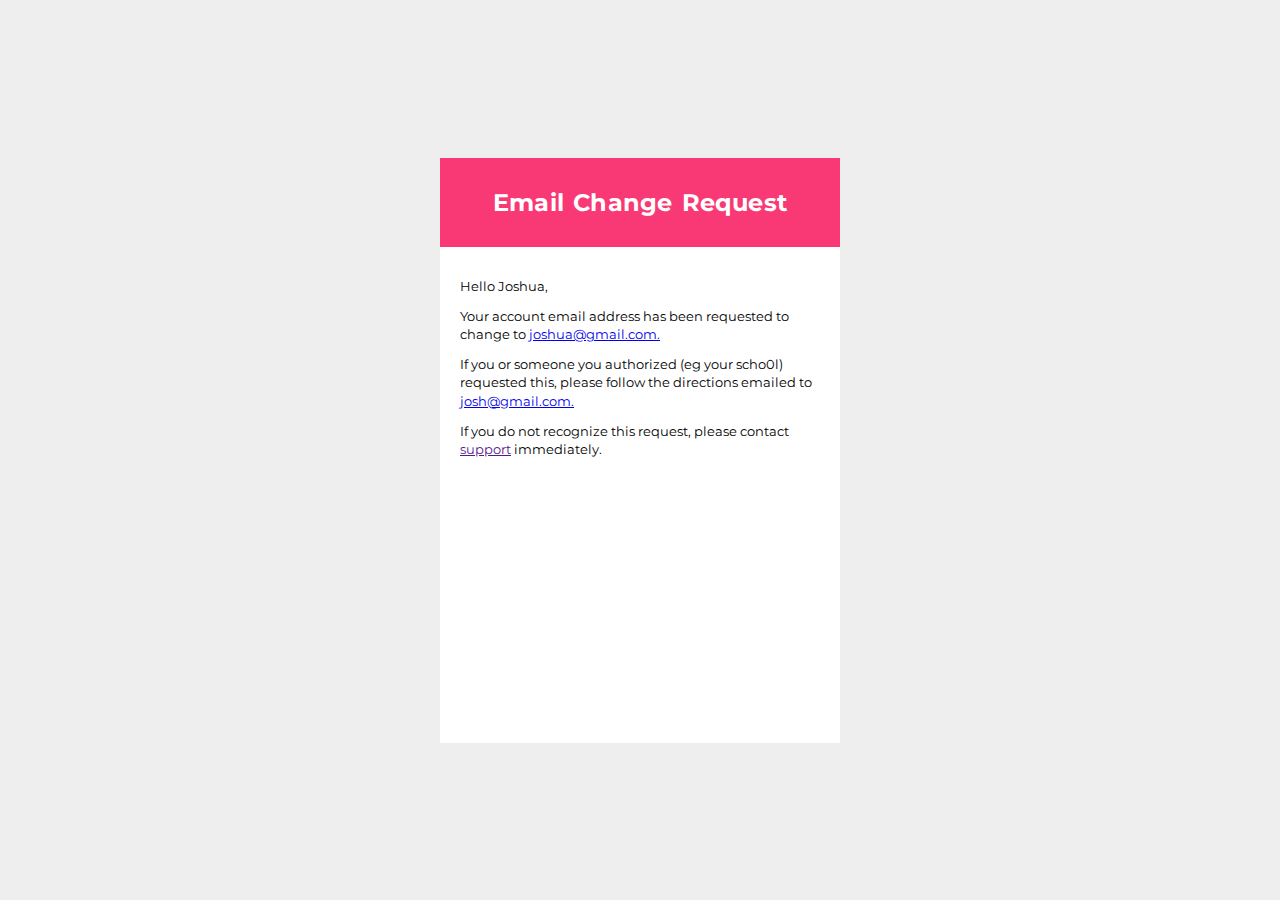
<file: change email/index.html>
<!DOCTYPE html>
<html lang="en">
  <head>
    <meta charset="UTF-8" />
    <meta http-equiv="X-UA-Compatible" content="IE=edge" />
    <meta name="viewport" content="width=device-width, initial-scale=1.0" />
    <title>Email Change</title>
    <link rel="stylesheet" href="style.css" />
    <link rel="preconnect" href="https://fonts.googleapis.com" />
    <link rel="preconnect" href="https://fonts.gstatic.com" crossorigin />
    <link
      href="https://fonts.googleapis.com/css2?family=Montserrat:wght@100;200;300;400;500;600&display=swap"
      rel="stylesheet"
    />
  </head>
  <body>
    <div class="parent-container">
      <div class="container">
            <h2 class="head-text">Email Change Request</h2>
            <p class="body-text">
            <span>Hello Joshua,</span>

            <span>
                Your account email address has been requested to change to
                <a href="#">joshua@gmail.com.</a>
            </span>

            <span>
                If you or someone you authorized (eg your scho0l) requested this,
                please follow the directions emailed to
                <a href="#">josh@gmail.com.</a>
            </span>

            <span>
                If you do not recognize this request, please contact
                <a href="">support</a> immediately.
            </span>
            </p>

            <div class="questionnaire"></div>
        </div>
    </div>
  </body>
</html>
</file>
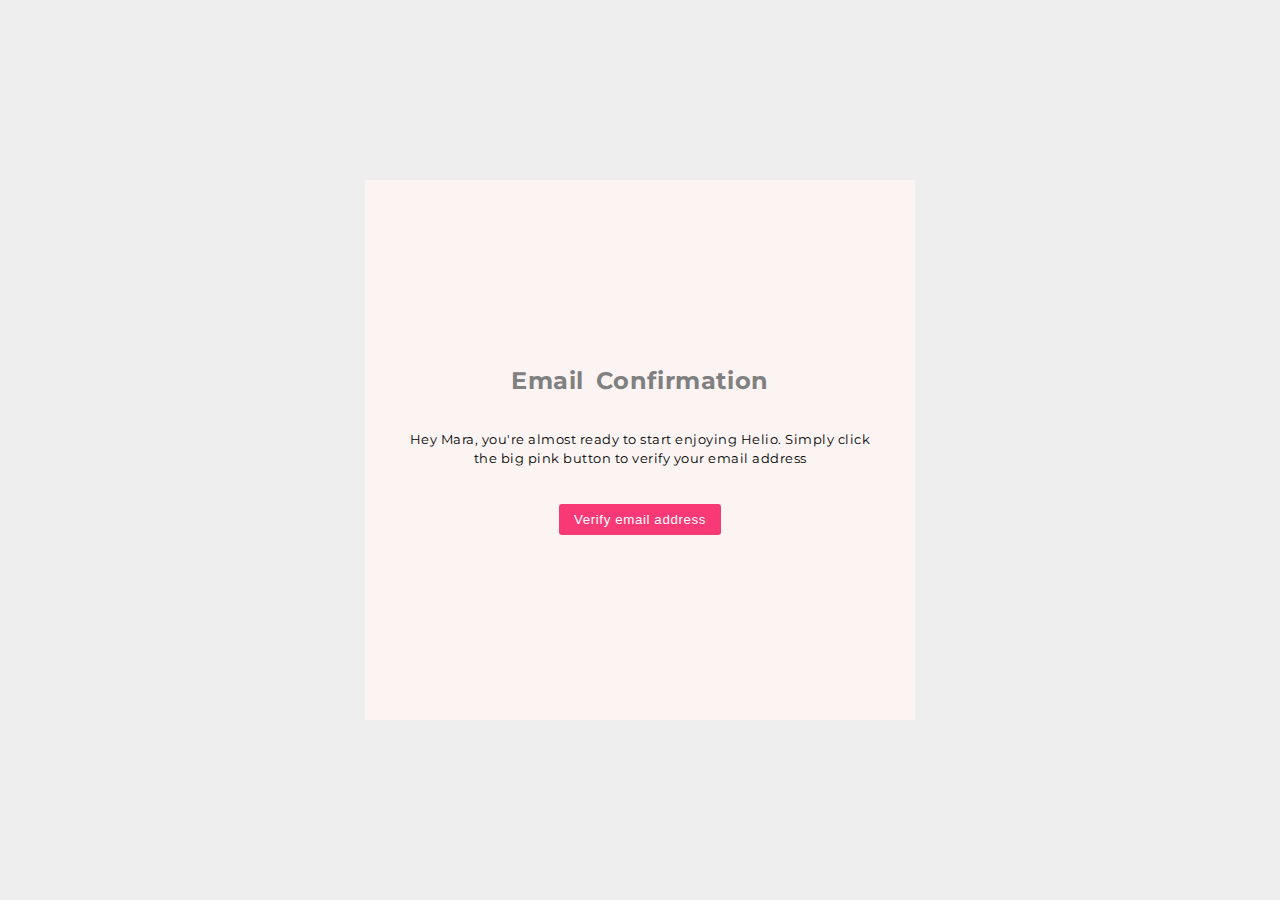
<file: confirm email/index.html>
<!DOCTYPE html>
<html lang="en">
  <head>
    <meta charset="UTF-8" />
    <meta http-equiv="X-UA-Compatible" content="IE=edge" />
    <meta name="viewport" content="width=device-width, initial-scale=1.0" />
    <title>Confirm email</title>
    <link rel="stylesheet" href="style.css" />
    <link rel="preconnect" href="https://fonts.googleapis.com" />
    <link rel="preconnect" href="https://fonts.gstatic.com" crossorigin />
    <link
      href="https://fonts.googleapis.com/css2?family=Montserrat:wght@100;200;300;400;500;600&display=swap"
      rel="stylesheet"
    />
  </head>
  <body>
    <div class="parent-container">
      <div class="container">
        <div class="incase"></div>
        <div class="inner-container">
            <h2 class="head-text">Email Confirmation</h2>
            <p class="body-text">
              Hey Mara, you're almost ready to start enjoying Helio. Simply click
              the big pink button to verify your email address
            </p>
            <button class="btn">Verify email address</button>

        </div>
        
      </div>
    </div>
  </body>
</html>
</file>
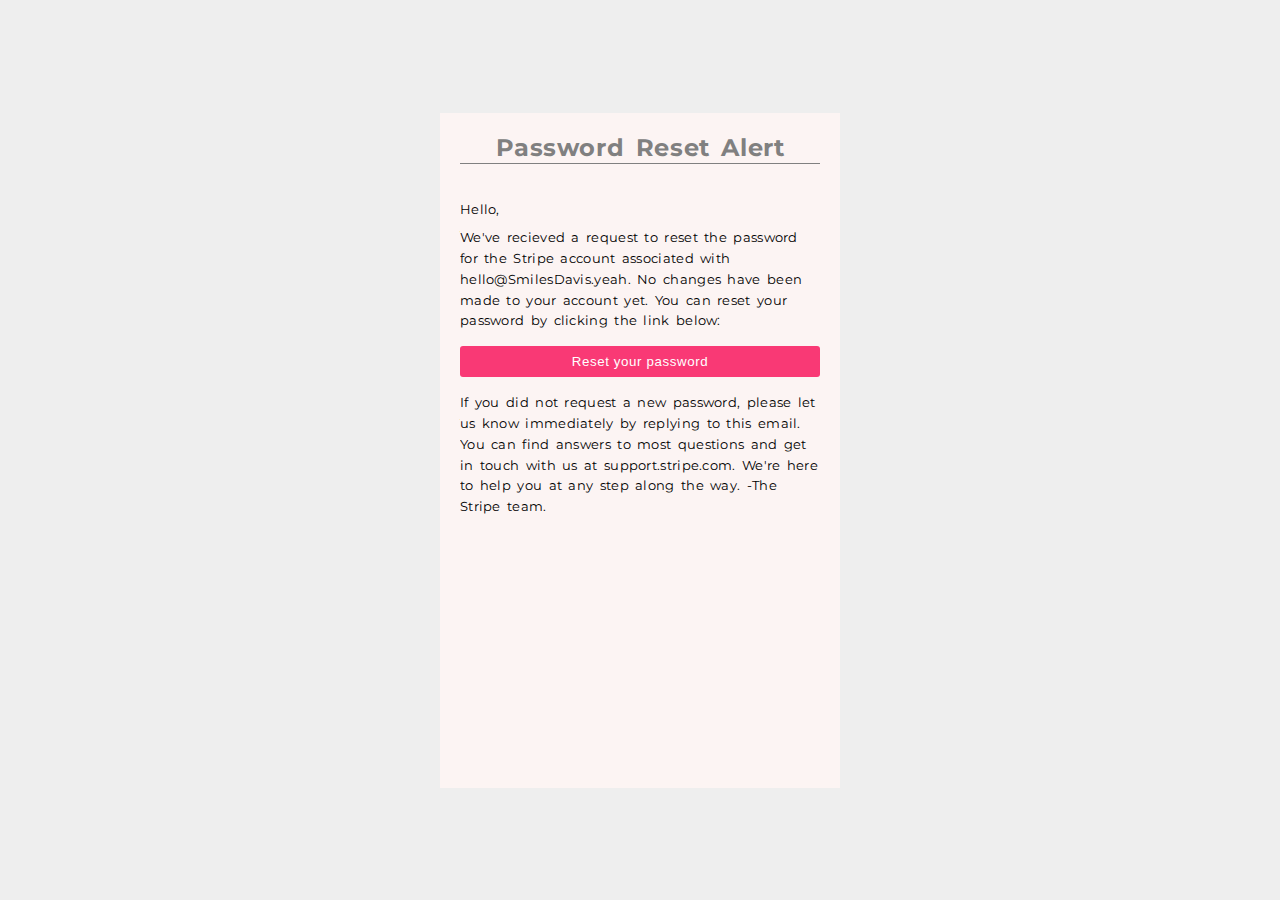
<file: reset password/index.html>
<!DOCTYPE html>
<html lang="en">
<head>
    <meta charset="UTF-8">
    <meta http-equiv="X-UA-Compatible" content="IE=edge">
    <meta name="viewport" content="width=device-width, initial-scale=1.0">
    <title>Password reset</title>
    <link rel="stylesheet" href="style.css" />
    <link rel="preconnect" href="https://fonts.googleapis.com" />
    <link rel="preconnect" href="https://fonts.gstatic.com" crossorigin />
    <link
      href="https://fonts.googleapis.com/css2?family=Montserrat:wght@100;200;300;400;500;600&display=swap"
      rel="stylesheet"
    />
</head>
<body>
    <div class="parent-container">
        <div class="container">
            <h2 class="head-text">Password Reset Alert</h2>
            <p class="body-text">
                <span>Hello,</span>
                We've recieved a request to reset the password for the Stripe account associated with hello@SmilesDavis.yeah. No changes have been made to your account yet.

                You can reset your password by clicking the link below:

                <button class="btn">Reset your password</button>

                If you did not request a new password, please let us know immediately by replying to this email.

                You can find answers to most questions and get in touch with us at support.stripe.com. We're here to help you at any step along the way.

                -The Stripe team.
            </p>
            
        </div>

    </div>
</body>
</html>
</file>
<file: change email/style.css>
* {
    box-sizing: border-box;
    margin: 0;
    padding: 0;
}

.parent-container {
    background-color: #eee;
    font-family: 'Montserrat', sans-serif;
    height: 100vh;
    width: 100%; 
    display: flex;
    justify-content: center;
    align-items: center;
}

.container {
    background-color: #fcf4f3;
    background-color: #fff;
    max-width: 400px;
    height: 65vh;
    position: relative;
    /* padding: 20px; */
}

.head-text {
    color: #fff;
    background-color: #f93975;
    text-align: center;
    word-spacing: 2px;
    letter-spacing: .2px;
    margin-bottom: 10px;
    padding: 30px 0;
}

.body-text {
    padding: 20px;
    font-size: small;
    line-height: 1.4em;
}

span {
    display: block;
    margin-bottom: 12px;
}
</file>
<file: confirm email/style.css>
* {
    box-sizing: border-box;
    margin: 0;
    padding: 0;
}

.parent-container {
    background-color: #eee;
    font-family: 'Montserrat', sans-serif;
    height: 100vh;
    width: 100%; 
    display: flex;
    justify-content: center;
    align-items: center;
}

.container {
    background-color: #fcf4f3;
    max-width: 550px;
    height: 60vh;
    padding: 20px;
    text-align: center;
    display: flex;
    justify-content: center;
    align-items: center;
}

.inner-container {
    padding: 20px;
}

.head-text {
    color: #808080;
    word-spacing: 4px;
    letter-spacing: .6px;
}

.body-text {
    margin: 35px auto;
    font-size: small;
    line-height: 1.5em;
    letter-spacing: .5px;
    /* color: #808080; */
}

.btn {
    border: none;
    color: #fff;
    background-color: #f93975;
    padding: 8px 15px;
    border-radius: 3px;
    letter-spacing: .6px;
}

.btn:hover {
    background-color: #e480a0;
}
</file>
<file: reset password/style.css>
* {
    box-sizing: border-box;
    margin: 0;
    padding: 0;
}

.parent-container {
    background-color: #eee;
    font-family: 'Montserrat', sans-serif;
    height: 100vh;
    width: 100%; 
    display: flex;
    justify-content: center;
    align-items: center;
}

.container {
    background-color: #fcf4f3;
    max-width: 400px;
    height: 75vh;
    padding: 20px;
}

.head-text {
    color: #808080;
    text-align: center;
    word-spacing: 4px;
    letter-spacing: .6px;
    padding-bottom: 1px;
    margin-bottom: 20px;
    border-bottom: 1px #808080 solid;
}

span {
    display: block;
    margin-bottom: 8px;
}

.body-text {
    margin: 35px auto;
    font-size: small;
    line-height: 1.6em;
    letter-spacing: .3px;
    word-spacing: 3px;
    /* color: #808080; */
}

.btn {
    display: block;
    width: 100%;
    border: none;
    color: #fff;
    background-color: #f93975;
    padding: 8px 15px;
    margin: 15px 0;
    border-radius: 3px;
    letter-spacing: .6px;
}

.btn:hover {
    background-color: #e480a0;
}
</file>
